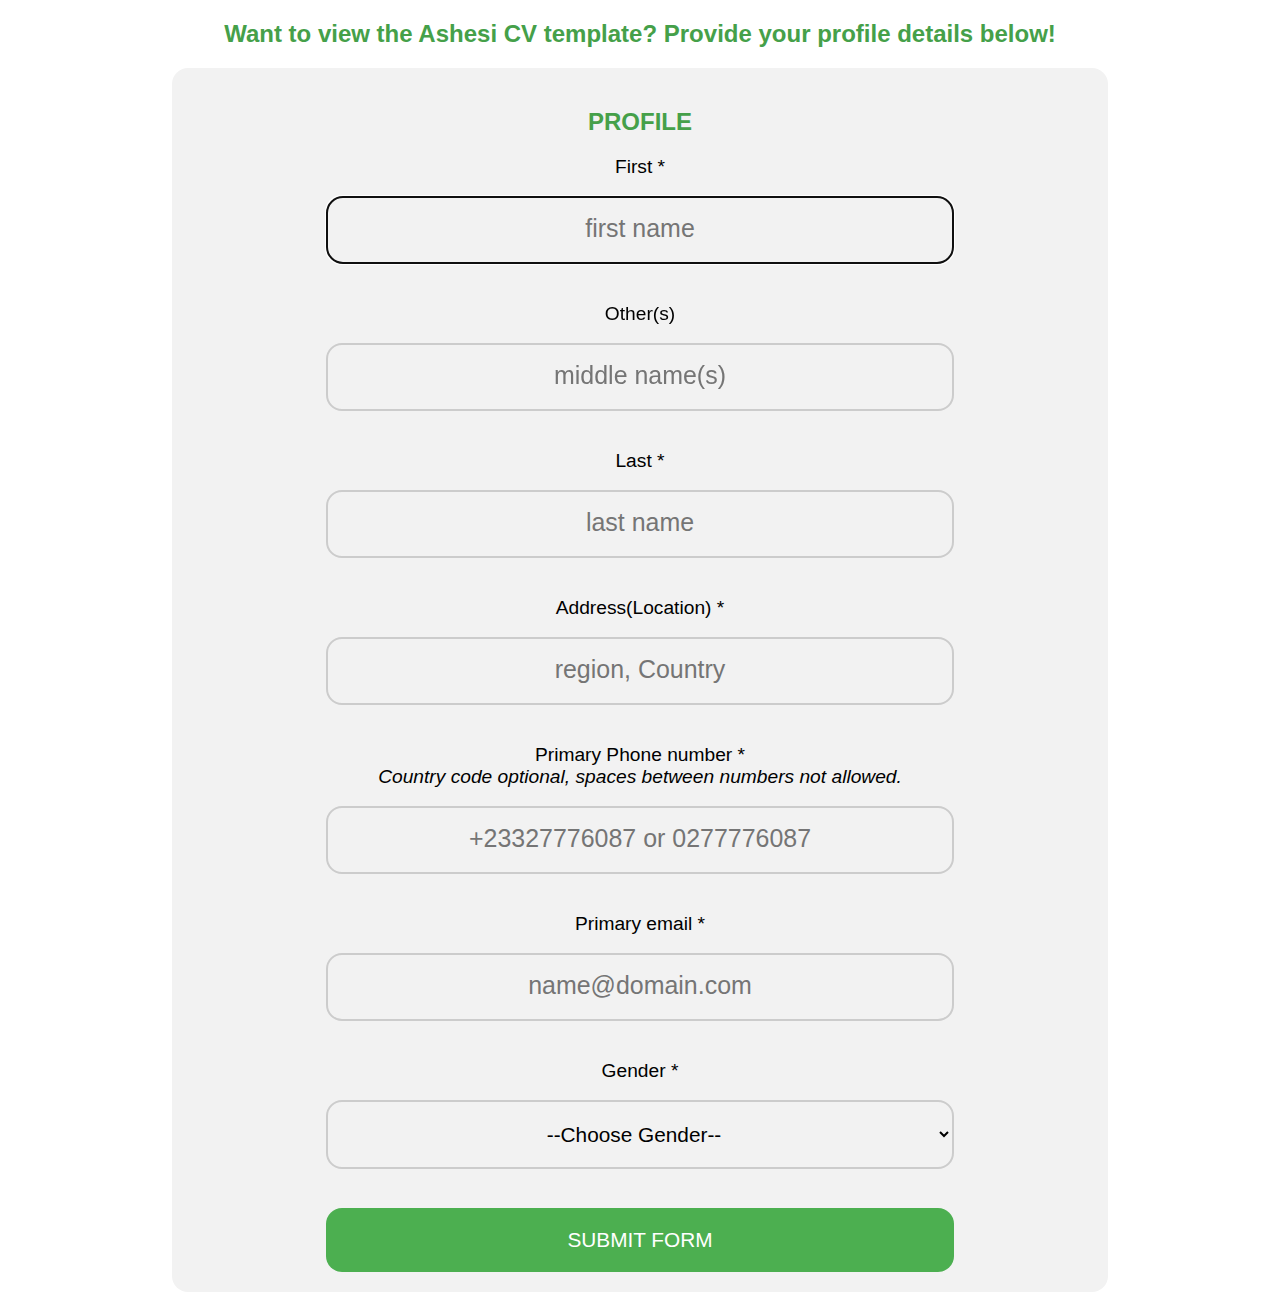
<file: index.html>
<!-- This program creates a form to be filled by users to enable them view the Ashesi CV template -->
<!DOCTYPE html>
<html lang="en">
<head>
    <meta charset="UTF-8">
    <meta name="viewport" content="width=device-width, initial-scale=1.0">
    <title>Profile form</title>
    <link rel="stylesheet" href="styles.css">
</head>
<!-- Ashesi CV Template Profile Form-->
<body onload="defaultFocus();">   <!-- Browser focus on the first name when the page is loaded -->
    <h2>Want to view the Ashesi CV template? Provide your profile details below!</h2>

    <!-- Container for having the form structure -->
    <div class="forms">
        <h2 id="p">PROFILE</h2>
        <form id = "cv" method="post" action="cv.html">
            <!-- First name -->
            <div class="fields">
                <label for="first">First *</label><br><br>
                <input type="text" id="first" name="f_name" placeholder="first name" class="forms"
                onblur="validateFirstName(this)"><br>
                <span id="fstatus" class="error"></span><br><br>
            <!-- Middle names -->
            </div>
            <div class="fields">
                <label for="middle">Other(s)</label><br><br>
                <input type ="text" id="middle" name="m_name" placeholder="middle name(s)" class="forms" 
                onblur="validateMiddleName(this)"><br>
                <span id="mstatus" class="error"></span><br><br>
            </div>
            <!-- Last name -->
            <div class="fields">
                <label for="last">Last *</label><br><br>
                <input type="text" id="last" name="l_name" placeholder="last name" class="forms" 
                onblur="validateLastName(this)"><br>
                <span id="lstatus" class="error"></span><br><br>
            </div>
            <!-- Address - location -->
            <div class="fields">
                <label for="address">Address(Location) *</label><br><br>
                <input type="text" id="address" name="address" placeholder="region, Country" class="forms" onblur="validateAddress(this)"><br>
                <span id="astatus" class="error"></span><br><br>
            </div>
            <!-- Phone number -->
            <div class="fields">
                <label for="phone">Primary Phone number *</label><br>
                <span><i>Country code optional, spaces between numbers not allowed.</i></span><br><br>
                <input type="tel" id="phone" name="phone" placeholder="+23327776087 or 0277776087" class="forms" 
                onblur="validatePhone(this)"><br>
                <span id="pstatus" class="error"></span><br><br>
            </div>
            <!-- Primary email address -->
            <div class="fields">
                <label for="email">Primary email *</label><br><br>
                <input type="email" id="email" name="email" placeholder ="name@domain.com" class="forms" onblur="validateEmail(this)" required><br>
                <span id="estatus" class="error"></span><br><br>
            </div>
            <!-- Gender -->
            <div class="fields">
                <label for="gender">Gender *</label><br><br>
                <select id="gender" name="gender" class="forms" required>
                <option value="" >--Choose Gender--</option>
                <option  value="Male">Male</option>
                <option  value="Female">Female</option>
                </select><br>
                <span id="gstatus" class="error"></span><br><br>
            </div>
            <!-- Submit button -->
            <button id="cvForm" type="submit" value="subform">SUBMIT FORM</button>
        </form>
    </div>
    <!-- Javascript file for validation and data storage included. -->
    <script src="storage.js"></script> 
</body>

</html>
</file>
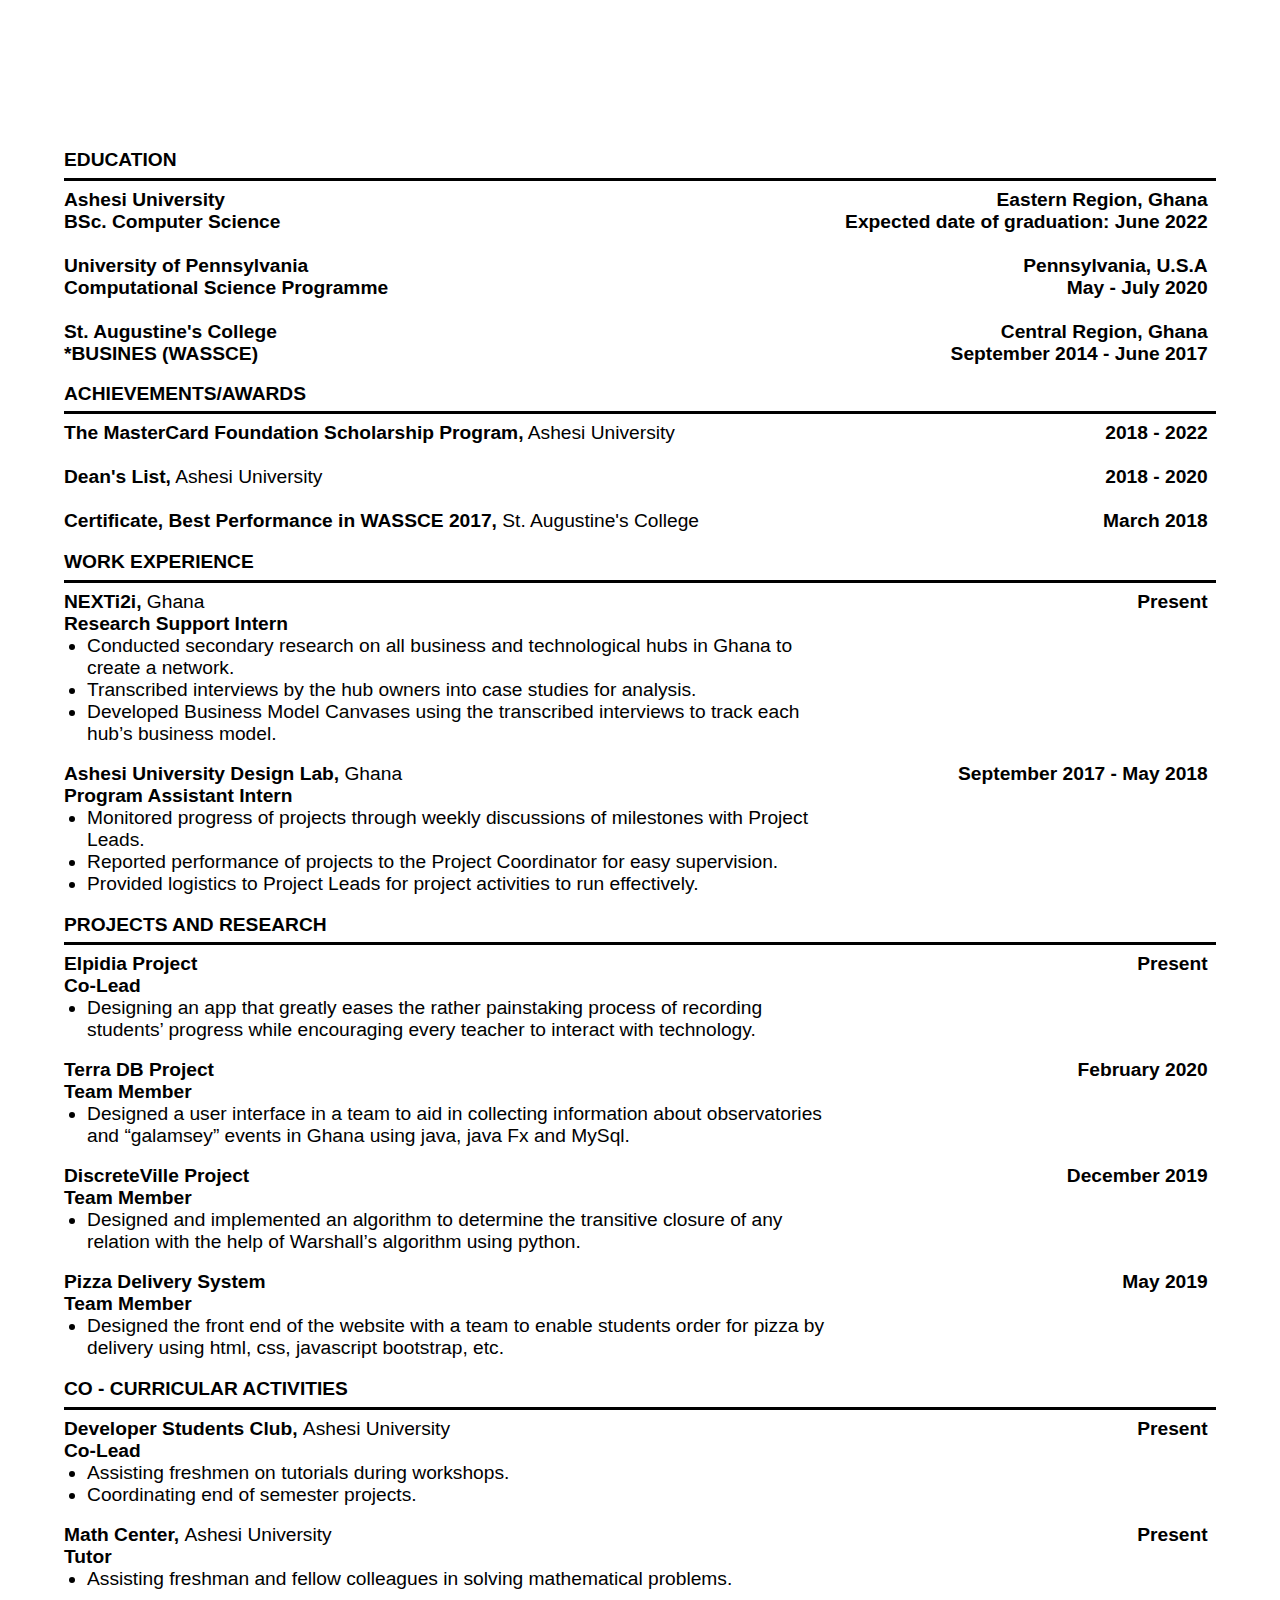
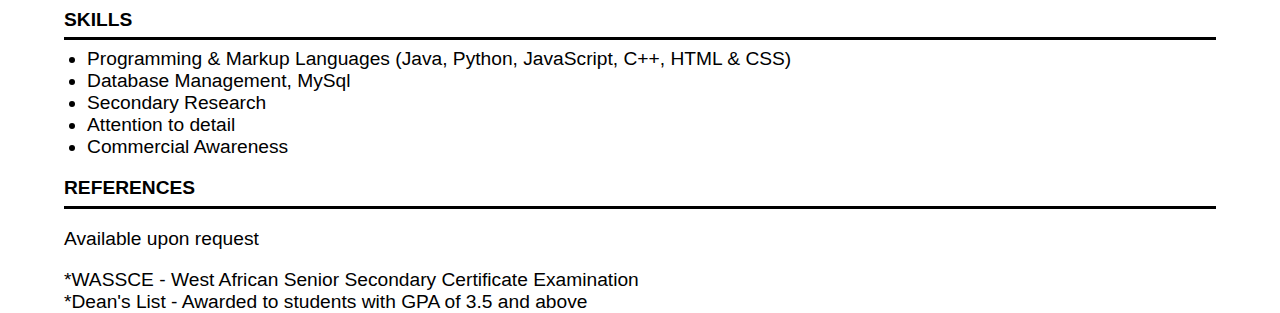
<file: cv.html>
<!-- This program creates the Ashesi CV Template-->
<!DOCTYPE html>
<html lang="en">
<head>
    <meta charset="UTF-8">
    <meta name="viewport" content="width=device-width, initial-scale=1.0">
    <title>Curriculum Vitae</title>
    <link rel="stylesheet" href="styles.css">
</head>
<body>
    <!-- Profile section (to be filled by user form data)-->
    <div class="container">
        <div class="profile-section">
            <p id="name"><span id="first"></span> <span id="middle"></span> <span id="last"></span></p>
            <p id="gender"></p>
            <p id="address"></p>
            <p id="phone"></p>
            <p id="mail"></p>
        </div>
        <!-- Education-->
        <div id="education">
            <h3>EDUCATION</h3>
            <hr>
            <span id="left"><b>Ashesi University<br>BSc. Computer Science</b><br><br></span>
            <span id="right"><b>Eastern Region, Ghana<br>Expected date of graduation: June 2022</b><br><br></span>

            <span id="left"><b>University of Pennsylvania<br>Computational Science Programme</b><br><br></span>
            <span id="right"><b>Pennsylvania, U.S.A<br>May - July 2020</b><br><br></span>

            <span id="left"><b>St. Augustine's College<br>*BUSINES (WASSCE)</b></span>
            <span id="right"><b>Central Region, Ghana<br>September 2014 - June 2017</b></span> 
        </div>
        <br>
        <!-- Achievements and Awards-->
        <div id="awards">
            <h3 id="special_style">ACHIEVEMENTS/AWARDS</h3>
            <hr>
            <span id="left"><b>The MasterCard Foundation Scholarship Program,</b> Ashesi University<br><br></span>
            <span id="right"><b>2018 - 2022</b><br><br></span>

            <span id="left"><b>Dean's List,</b> Ashesi University<br><br></span>
            <span id="right"><b>2018 - 2020</b><br><br></span>

            <span id="left"><b>Certificate, Best Performance in WASSCE 2017,</b> St. Augustine's College<br></span>
            <span id="right"><b>March 2018</b><br></span>
        </div>
        <!-- Work experience-->
        <div id="work">
            <h3>WORK EXPERIENCE</h3>
            <hr>
            <span id="left"><b>NEXTi2i,</b> Ghana<br></span>
            <span id="right"><b>Present</b><br></span>
            <span id="left"><b>Research Support Intern</b>
                <ul>
                    <li>Conducted secondary research on all business and technological hubs in Ghana to create a network.</li>
                    <li>Transcribed interviews by the hub owners into case studies for analysis.</li>
                    <li>Developed Business Model Canvases using the transcribed interviews to track each hub’s business model.</li>
                </ul>
            </span>
            <br><br>
            <span id="left"><b>Ashesi University Design Lab,</b> Ghana<br></span>
            <span id="right"><b>September 2017 - May 2018</b><br></span>
            <span id="left"><b>Program Assistant Intern</b>
                <ul>
                    <li>Monitored progress of projects through weekly discussions of milestones with Project Leads.</li>
                    <li>Reported performance of projects to the Project Coordinator for easy supervision.</li>
                    <li>Provided logistics to Project Leads for project activities to run effectively.</li>
                </ul>
            </span>
        </div>
        <!-- Projects and Research-->
        <div id="project">
            <h3>PROJECTS AND RESEARCH</h3>
            <hr>
            <span id="left"><b>Elpidia Project</b><br></span>
            <span id="right"><b>Present</b><br></span>
            <span id="left"><b>Co-Lead</b>
                <ul>
                    <li>Designing an app that greatly eases the rather painstaking process of recording students’
                        progress while encouraging every teacher to interact with technology.</li>
                </ul>
            </span>
            <br><br>
            <span id="left"><b>Terra DB Project</b><br></span>
            <span id="right"><b>February 2020</b><br></span>
            <span id="left"><b>Team Member</b>
                <ul>
                    <li>Designed a user interface in a team to aid in collecting information about observatories and
                        “galamsey” events in Ghana using java, java Fx and MySql.</li>
                </ul>
            </span>
            <br><br>
            <span id="left"><b>DiscreteVille Project</b><br></span>
            <span id="right"><b>December 2019</b><br></span>
            <span id="left"><b>Team Member</b>
                <ul>
                    <li>Designed and implemented an algorithm to determine the transitive closure of any relation
                        with the help of Warshall’s algorithm using python.</li>
                </ul>
            </span>
            <br><br>
            <span id="left"><b>Pizza Delivery System</b><br></span>
            <span id="right"><b>May 2019</b><br></span>
            <span id="left"><b>Team Member</b>
                <ul>
                    <li>Designed the front end of the website with a team to enable students order
                        for pizza by delivery using html, css, javascript bootstrap, etc.</li> 
                </ul>
            </span>
        </div>
        <!-- Extra curricular activities-->
        <div id="curricular">
            <h3>CO - CURRICULAR ACTIVITIES</h3>
            <hr>
            <span id="left"><b>Developer Students Club, </b>Ashesi University<br></span>
            <span id="right"><b>Present</b><br></span>
            <span id="left"><b>Co-Lead</b>
                <ul>
                    <li>Assisting freshmen on tutorials during workshops.</li>
                    <li>Coordinating end of semester projects.</li>
                </ul>
            </span>
            <br><br>

            <span id="left"><b>Math Center, </b>Ashesi University <br></span>
            <span id="right"><b>Present</b><br></span>
            <span id="left"><b>Tutor</b>
                <ul>
                    <li>Assisting freshman and fellow colleagues in solving mathematical problems.</li> 
                </ul>
            </span>
        </div>
        <!-- Skills -->
        <div id="skills">
            <h3>SKILLS</h3>
            <hr>
            <ul id="skill">  
                <li>Programming & Markup Languages (Java, Python, JavaScript, C++, HTML & CSS)</li>
                <li>Database Management, MySql</li>
                <li>Secondary Research</li>
                <li>Attention to detail</li>
                <li>Commercial Awareness</li>
            </ul>
        </div>
        <!-- References-->
        <div id="reference">
            <h3 class="title">REFERENCES</h3>
            <hr>
            <p id="ref1">Available upon request</p>
            <p id="ref">*WASSCE - West African Senior Secondary Certificate Examination</p>
            <p id="ref">*Dean's List - Awarded to students with GPA of 3.5 and above</p>      
        </div>
    </div>
    <!-- Javascript file for transfer of data to profile section included-->
    <script src="transfer.js"></script>
</body>
</html>
</file>
<file: styles.css>
/* CSS Styling for the forms and CV template */
body{
    font-family: Verdana, Geneva, Tahoma, sans-serif; margin: 0; padding: 0;
}
span, ul {
    padding: 0; margin: 0;
}

#profile-section{
    text-align: center;
}
h3{
    margin-left: 5%;
    font-size: 1.2em; 
}
hr{
    max-width:90%; margin-top:-1%; height:3px; background-color: black;border:0 none;color:black;
}

#left{
    text-align:left; width:60%; display: inline-block; margin-left:5%;
}
#right{
    text-align:right;width:29%;  display: inline-block;margin-right:5%;
}
#awards{
    margin-top: -10%;
}
#special_style{
    margin-top: 10%;
}
ul{
    padding-left: 1.2em;
}
#skill, #ref, #ref1{
    margin-left:5%;
}
#ref{
    padding: 0px; margin: 0 0 0 5%;
}
#name{
    font-size: 1.6em; text-transform: uppercase; font-weight: bold;   
}
.profile-section p{
    padding: 0px; margin: 0 auto; text-align: center;   
}
span, p, #skill{
    font-size: 1.2em;
}
.profile-section{
    height:130px;
}
.fields label{
    font-size:1.2em;
}
input,  select {
    width: 50%; display: inline-block; border: 2px solid #ccc;box-sizing: border-box; font-size: 1.3em;
}
select {
    text-align: center; text-align-last: center;   
}
button{
    width: 70%; background-color: #4CAF50; padding: 20px; border-radius: 16px; border: none; cursor: pointer;
    font-size: 1.3em; color: #FFFFFF
}

button:hover {
    background-color: #45a049;
  }

.forms {
    border-radius: 16px; background-color: #f2f2f2; padding: 20px; width:70%; margin: 0 auto;  text-align: center; 
}
.label{
    margin:auto;
}


h2, #p{
    text-align: center; color: #45a049;
}
::placeholder{
    font-size: 1.2em;
}
.error{
    color:#FF0000; font-size: 1.1em;   
}
</file>
